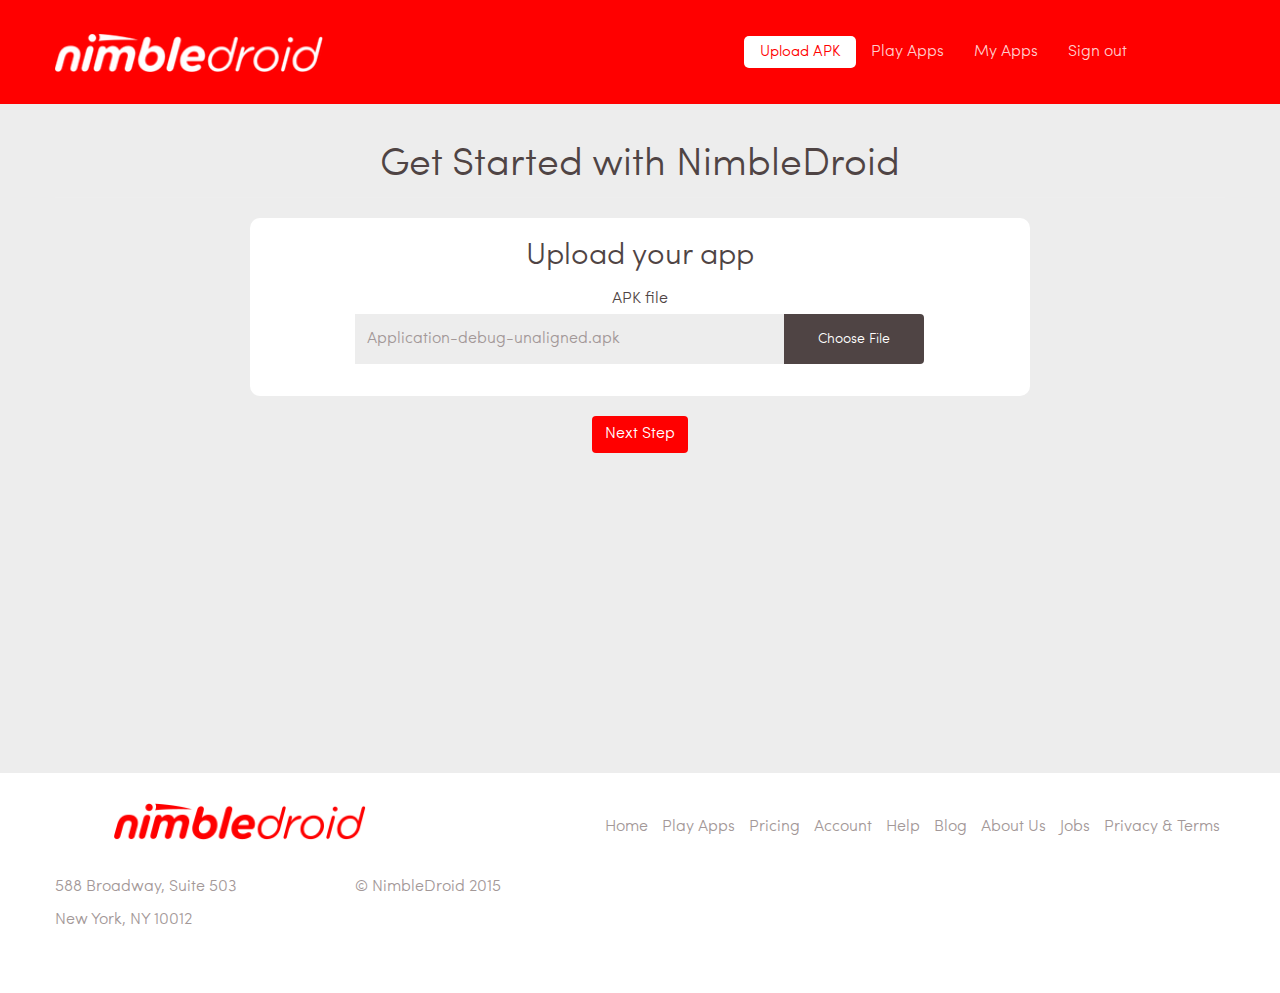
<file: index1.html>
<html class="gr__test05_nimbledroid_com">
<head>
    <meta charset="utf-8">
    <meta content="IE=10,chrome=1" http-equiv="X-UA-Compatible">
    <meta content="width=device-width, initial-scale=1.0" name="viewport">
    <title>NimbleDroid | Automated, Comprehensive Performance Analysis for Every Build of Your App</title>
    <link href="assets/css/style.css" media="all" rel="stylesheet">
    <link href="assets/css/demo.css" media="all" rel="stylesheet">
    <!-- Le HTML5 shim, for IE6-8 support of HTML elements -->
    <!--[if lt IE 9]>
    <script src="//cdnjs.cloudflare.com/ajax/libs/html5shiv/3.6.1/html5shiv.js"></script>
    <![endif]-->
    <script src="assets/js/jquery-3.1.0.min.js"></script>
    <style type="text/css">
        .jqstooltip {
            position: absolute;
            left: 0px;
            top: 0px;
            visibility: hidden;
            background: transparent;
            background-color: rgba(0, 0, 0, 0.6);
            filter: progid:DXImageTransform.Microsoft.gradient(startColorstr=#99000000, endColorstr=#99000000);
            -ms-filter: "progid:DXImageTransform.Microsoft.gradient(startColorstr=#99000000, endColorstr=#99000000)";
            color: white;
            font: 10px arial, san serif;
            text-align: left;
            white-space: nowrap;
            padding: 5px;
            border: 1px solid white;
            z-index: 10000;
        }
        .jqsfield {
            color: white;
            font: 10px arial, san serif;
            text-align: left;
        }
    </style>
</head>
<body data-gr-c-s-loaded="true">
<div id="page-container">
    <div class="nocontent" id="banner-and-sidebar">
        <nav class="navbar navbar-inverse">
            <div class="container no-gutter">
                <div class="navbar-header col-xs-10 col-sm-1">
                    <a class="navbar-brand nav-normal" href="/my_apps">
                        <img alt="NimbleDroid" height="37" src="assets/logo3.png">
                    </a>
                </div>
                <div class="navbar-collapse" id="navbar">
                    <ul class="nav navbar-nav navbar-right nav-normal">
                        <li class="hidden-xs"><a class="btn btn-white upload-btn" href="/upload_apk" id="upload-apk"
                                                 rel="nofollow">Upload APK</a></li>
                        <li class="hidden-xs"><a href="/play">Play Apps</a></li>
                        <li class="hidden-xs"><a href="/my_apps">My Apps</a></li>
                        <li class="hidden-xs"><a class="user-sign-out-link" data-method="delete" href="/users/sign_out"
                                                 rel="nofollow">Sign out</a></li>
                        <li class="hidden-xs"><a href="/my_apps"><i class="fa fa-search"></i><span class="nd-red">.</span></a></li>
                        <li class="hidden-xs">
                            <a href="#" id="sidebar-toggle">
                                <i class="fa fa-bars"></i><span class="nd-red">.</span>
                            </a>
                        </li>
                    </ul>
                </div>
            </div>
        </nav>
        <div id="sidebar">
            <div class="top-sec">
                <ul class="visible-xs-block">
                    <li>
                        <a class="user-sign-out-link" data-method="delete" href="/users/sign_out" rel="nofollow">Sign out</a>
                    </li>
                </ul>
                <a class="sidebar-close" href="#">
                    <i class="fa fa-close"></i>
                </a>
            </div>
            <ul>
                <li class="visible-xs-block">
                    <form accept-charset="UTF-8" action="/play/search" class="nd-search-box" method="get">
                        <div style="display:none"></div>
                        <div class="input-group">
                            <input class="form-control nd-search-input" id="q" name="q"
                                   placeholder="Search for your Google Play app" type="text">
                            <span class="input-group-btn nd-search-btn">
                  <button class="btn btn-default" type="submit">
                  <i class="fa fa-search"></i>
                  </button>
                  </span>
                        </div>
                    </form>
                </li>
                <li><a href="/">Home</a></li>
                <li><a href="/my_apps">My Apps</a></li>
                <li><a href="/pricing">Pricing</a></li>
                <li><a class="account-link" href="/account" rel="nofollow">Account</a></li>
                <li><a href="/help">Help</a></li>
                <li><a href="http://blog.nimbledroid.com">Blog</a></li>
                <li><a href="/about">About Us</a></li>
                <li><a href="/jobs">Jobs</a></li>
            </ul>
        </div>
    </div>
    <div class="container-fluid">
        <div id="flash"></div>
    </div>
    <div class="container no-gutter" id="get-started">
        <div class="page-header">
            <h2 class="center">Get Started with NimbleDroid</h2>
        </div>
        <div class="col-xs-12 col-sm-8 col-sm-offset-2 tab-content text-center">
            <div class="tab-pane ui-feedback active" id="upload">
                <div accept-charset="UTF-8" action="#" data-remote="true" method="post">
                    <div style="display:none"><input name="utf8" type="hidden" value="✓"></div>
                    <div class="round-cont col-xs-12">
                        <h3>Upload your app</h3>
                        <input id="scenario" name="scenario" type="hidden" value="true">
                        <div class="form-group">
                            APK file
                            <div class="file-upload">
                                <input id="apk" name="apk" type="file">
                                <label class="input-group-btn" for="apk">
                                    <div class="btn btn-default filename" id="apk-filename">
                                        Application-debug-unaligned.apk
                                    </div>
                                    <div class="btn btn-default btn-upload">
                                        <i class="fa fa-folder-open"></i>
                                        Choose File
                                    </div>
                                </label>
                            </div>
                        </div>

                    </div>
                    <div class="col-xs-12 center">
                        <a class="btn btn-nd-sm" id="btn-wizard-upload" type="" href="step2.html">
                            <div class="nd-spinner placeholder" style="display: none;">
                                <i class="fa fa-refresh fa-spin"></i>
                            </div>
                            Next Step
                        </a>
                    </div>
                </div>
            </div>
        </div>
    </div>
</div>
<footer class="footer nocontent">
    <div class="container">
        <div class="row">
            <div class="col-xs-12 col-sm-4 center">
                <img alt="NimbleDroid" height="37" src="assets/logo-red.png">
            </div>
            <div class="col-xs-12 col-sm-8 text-right">
                <ul class="list-inline">
                    <li><a href="/">Home</a></li>
                    <li><a href="/play">Play Apps</a></li>
                    <li><a href="/pricing">Pricing</a></li>
                    <li><a class="account-link" href="/account">Account</a></li>
                    <li><a href="/help">Help</a></li>
                    <li><a href="http://blog.nimbledroid.com">Blog</a></li>
                    <li><a href="/about">About Us</a></li>
                    <li><a href="/jobs">Jobs</a></li>
                    <li><a href="/privacy">Privacy &amp; Terms</a></li>
                </ul>
            </div>
        </div>
        <div class="row">
            <div class="col-xs-12 col-sm-3">
                <p>588 Broadway, Suite 503</p>
                <p>New York, NY 10012</p>
            </div>
            <div class="col-xs-12 col-sm-4">
                <p>© NimbleDroid 2015</p>
            </div>
        </div>
    </div>
</footer>
<div class="modal fade" id="signmodal">
    <div class="modal-dialog">
        <div class="modal-content">
            <div class="modal-header">
                <button aria-label="close" class="close" data-dismiss="modal" type="button">
            <span aria-hidden="true">
            ×
            </span>
                </button>
                <div id="modal-flash">
                    <div id="modal-message"></div>
                </div>
            </div>
            <div class="modal-body" id="signmodalbody">
                loading..
            </div>
        </div>
    </div>
    <script src="assets/js/index.js"></script>
</div>
</body>
</html>
</file>
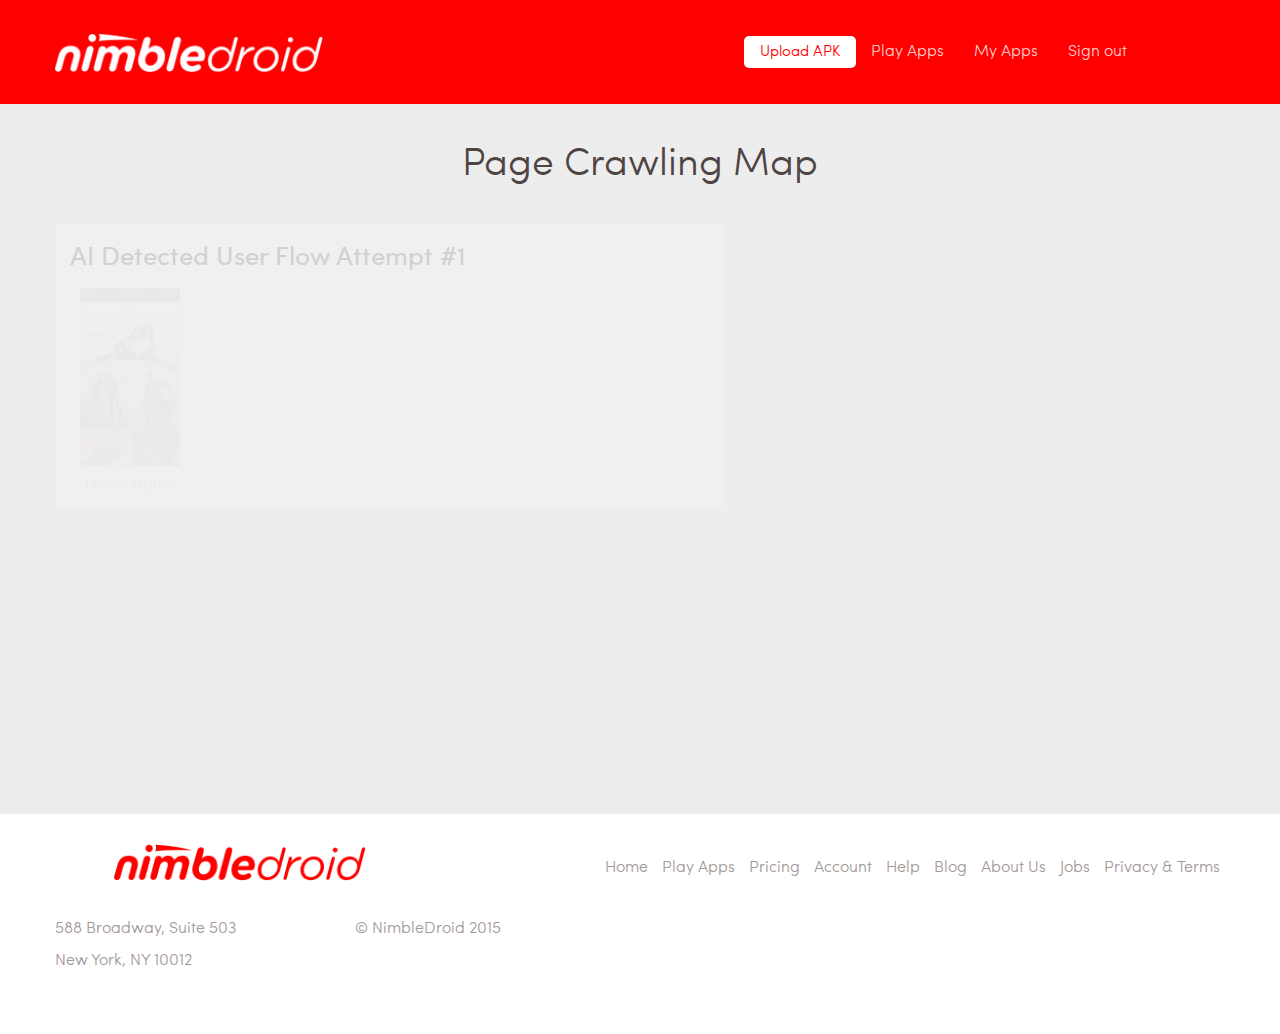
<file: map.html>
<html class="gr__test05_nimbledroid_com">
<head>
    <meta charset="utf-8">
    <meta content="IE=10,chrome=1" http-equiv="X-UA-Compatible">
    <meta content="width=device-width, initial-scale=1.0" name="viewport">
    <title>NimbleDroid | Automated, Comprehensive Performance Analysis for Every Build of Your App</title>
    <link href="assets/css/style.css" media="all" rel="stylesheet">
    <link href="assets/css/demo.css" media="all" rel="stylesheet">
    <!-- Le HTML5 shim, for IE6-8 support of HTML elements -->
    <!--[if lt IE 9]>
    <script src="//cdnjs.cloudflare.com/ajax/libs/html5shiv/3.6.1/html5shiv.js"></script>
    <![endif]-->
    <script src="assets/js/jquery-3.1.0.min.js"></script>
    <style type="text/css">
    </style>
</head>
<body data-gr-c-s-loaded="true">
<div id="page-container">
    <div class="nocontent" id="banner-and-sidebar">
        <nav class="navbar navbar-inverse">
            <div class="container no-gutter">
                <div class="navbar-header col-xs-10 col-sm-1">
                    <a class="navbar-brand nav-normal" href="/my_apps">
                        <img alt="NimbleDroid" height="37" src="assets/logo3.png">
                    </a>
                </div>
                <div class="navbar-collapse" id="navbar">
                    <ul class="nav navbar-nav navbar-right nav-normal">
                        <li class="hidden-xs"><a class="btn btn-white upload-btn" href="/upload_apk" id="upload-apk"
                                                 rel="nofollow">Upload APK</a></li>
                        <li class="hidden-xs"><a href="/play">Play Apps</a></li>
                        <li class="hidden-xs"><a href="/my_apps">My Apps</a></li>
                        <li class="hidden-xs"><a class="user-sign-out-link" data-method="delete" href="/users/sign_out"
                                                 rel="nofollow">Sign out</a></li>
                        <li class="hidden-xs"><a href="/my_apps"><i class="fa fa-search"></i><span
                                class="nd-red">.</span></a></li>
                        <li class="hidden-xs">
                            <a href="#" id="sidebar-toggle">
                                <i class="fa fa-bars"></i><span class="nd-red">.</span>
                            </a>
                        </li>
                    </ul>
                </div>
            </div>
        </nav>
        <div id="sidebar">
            <div class="top-sec">
                <ul class="visible-xs-block">
                    <li>
                        <a class="user-sign-out-link" data-method="delete" href="/users/sign_out" rel="nofollow">Sign
                            out</a>
                    </li>
                </ul>
                <a class="sidebar-close" href="#">
                    <i class="fa fa-close"></i>
                </a>
            </div>
            <ul>
                <li class="visible-xs-block">
                    <form accept-charset="UTF-8" action="/play/search" class="nd-search-box" method="get">
                        <div style="display:none"></div>
                        <div class="input-group">
                            <input class="form-control nd-search-input" id="q" name="q"
                                   placeholder="Search for your Google Play app" type="text">
                            <span class="input-group-btn nd-search-btn">
                  <button class="btn btn-default" type="submit">
                  <i class="fa fa-search"></i>
                  </button>
                  </span>
                        </div>
                    </form>
                </li>
                <li><a href="/">Home</a></li>
                <li><a href="/my_apps">My Apps</a></li>
                <li><a href="/pricing">Pricing</a></li>
                <li><a class="account-link" href="/account" rel="nofollow">Account</a></li>
                <li><a href="/help">Help</a></li>
                <li><a href="http://blog.nimbledroid.com">Blog</a></li>
                <li><a href="/about">About Us</a></li>
                <li><a href="/jobs">Jobs</a></li>
            </ul>
        </div>
    </div>


    <div class="container-fluid">
        <div id="flash"></div>
    </div>
    <div class="container no-gutter" id="get-started">
        <div class="page-header">
            <h2 class="center">Page Crawling Map</h2>
        </div>
        <div class="container" id="mapContainer">
            <div class="row">
              <div class="col-md-7">
                <div class="row userFlorWrap" id="tr1">
                  <h5>AI Detected User Flow Attempt #1</h5>
                  <div class="imageWrap"><img src="img/app/Ecommerce_01.jpg" class="screenMap" /><div class="title">Home Name</div></div>
                  <div class="imageWrap"><img src="img/app/Ecommerce_02.jpg" class="screenMap" /><div class="title">List Name</div></div>
                  <div class="imageWrapSpiner"><i class="fa fa-refresh fa-spin"></i></div>
                  <h6>Predefined QA Test Flow Detected - <span class="workFlowName">View Shopping List</span></h6>
                </div>
                <div class="row userFlorWrap" id="tr2">
                  <h5>AI Detected User Flow Attempt #2</h5>
                  <div class="imageWrap"><img src="img/app/Ecommerce_01.jpg" class="screenMap" /><div class="title">Home Name</div></div>
                  <div class="imageWrap"><img src="img/app/Ecommerce_02.jpg" class="screenMap" /><div class="title">List Name</div></div>
                  <div class="imageWrap"><img src="img/app/Ecommerce_03.jpg" class="screenMap" /><div class="title">Screen Name</div></div>
                  <div class="imageWrap"><img src="img/app/Ecommerce_04.jpg" class="screenMap" /><div class="title">Screen Name</div></div>
                  <div class="imageWrap"><img src="img/app/Ecommerce_05.jpg" class="screenMap" /><div class="title">Screen Name</div></div>
                  <div class="imageWrapSpiner"><i class="fa fa-refresh fa-spin"></i></div>
                  <h6>Predefined QA Test Flow Detected - <span class="workFlowName">Add to Shopping Cart</span></h6>
                </div>
                <div class="row userFlorWrap" id="tr3">
                  <h5>AI Detected User Flow Attempt #3</h5>
                  <div class="imageWrap"><img src="img/app/Ecommerce_01.jpg" class="screenMap" /><div class="title">Home Name</div></div>
                  <div class="imageWrap"><img src="img/app/Ecommerce_02.jpg" class="screenMap" /><div class="title">List Name</div></div>
                  <div class="imageWrap"><img src="img/app/Ecommerce_03.jpg" class="screenMap" /><div class="title">Screen Name</div></div>
                  <div class="imageWrap"><img src="img/app/Ecommerce_04.jpg" class="screenMap" /><div class="title">Screen Name</div></div>
                  <div class="imageWrap"><img src="img/app/Ecommerce_05.jpg" class="screenMap" /><div class="title">Screen Name</div></div>
                  <div class="imageWrap"><img src="img/app/Ecommerce_06.jpg" class="screenMap" /><div class="title">Screen Name</div></div>
                  <div class="imageWrap"><img src="img/app/Ecommerce_01.jpg" class="screenMap" /><div class="title">Screen Name</div></div>
                  <div class="imageWrap"><img src="img/app/Ecommerce_02.jpg" class="screenMap" /><div class="title">Screen Name</div></div>
                  <div class="imageWrapSpiner"><i class="fa fa-refresh fa-spin"></i></div>
                  <h6>Predefined QA Test Flow Detected - <span class="workFlowName">Add to Shopping Cart</span></h6>
                </div>
                <div class="row userFlorWrap" id="tr4">
                  <h5>AI Detected User Flow Attempt #4</h5>
                  <div class="imageWrap"><img src="img/app/Ecommerce_01.jpg" class="screenMap" /><div class="title">Home Name</div></div>
                  <div class="imageWrap"><img src="img/app/Ecommerce_02.jpg" class="screenMap" /><div class="title">List Name</div></div>
                  <div class="imageWrap"><img src="img/app/Ecommerce_03.jpg" class="screenMap" /><div class="title">Screen Name</div></div>
                  <div class="imageWrap"><img src="img/app/Ecommerce_04.jpg" class="screenMap" /><div class="title">Screen Name</div></div>
                  <div class="imageWrap"><img src="img/app/Ecommerce_05.jpg" class="screenMap" /><div class="title">Screen Name</div></div>
                  <div class="imageWrap"><img src="img/app/Ecommerce_06.jpg" class="screenMap" /><div class="title">Screen Name</div></div>
                  <div class="imageWrap"><img src="img/app/Ecommerce_05.jpg" class="screenMap" /><div class="title">Screen Name</div></div>
                  <div class="imageWrap"><img src="img/app/Ecommerce_04.jpg" class="screenMap" /><div class="title">Screen Name</div></div>
                  <div class="imageWrap"><img src="img/app/Ecommerce_03.jpg" class="screenMap" /><div class="title">Screen Name</div></div>
                  <div class="imageWrap"><img src="img/app/Ecommerce_02.jpg" class="screenMap" /><div class="title">Screen Name</div></div>
                  <div class="imageWrapSpiner"><i class="fa fa-refresh fa-spin"></i></div>
                  <h6>Predefined QA Test Flow Detected - <span class="workFlowName">Add to Shopping Cart</span></h6>
                </div>
                <div class="row userFlorWrap" id="tr5">
                  <h5>AI Detected User Flow Attempt #5</h5>
                  <div class="imageWrap"><img src="img/app/Ecommerce_01.jpg" class="screenMap" /><div class="title">Home Name</div></div>
                  <div class="imageWrap"><img src="img/app/Ecommerce_02.jpg" class="screenMap" /><div class="title">List Name</div></div>
                  <div class="imageWrap"><img src="img/app/Ecommerce_03.jpg" class="screenMap" /><div class="title">Screen Name</div></div>
                  <div class="imageWrap"><img src="img/app/Ecommerce_04.jpg" class="screenMap" /><div class="title">Screen Name</div></div>
                  <div class="imageWrap"><img src="img/app/Ecommerce_03.jpg" class="screenMap" /><div class="title">Screen Name</div></div>
                  <div class="imageWrap"><img src="img/app/Ecommerce_05.jpg" class="screenMap" /><div class="title">Screen Name</div></div>
                  <div class="imageWrapSpiner"><i class="fa fa-refresh fa-spin"></i></div>
                  <h6>Predefined QA Test Flow Detected - <span class="workFlowName">Add to Shopping Cart</span></h6>
                </div>
                <div class="row userFlorWrap" id="tr6">
                  <h5>AI Detected User Flow Attempt #6</h5>
                  <div class="imageWrap"><img src="img/app/Ecommerce_01.jpg" class="screenMap" /><div class="title">Home Name</div></div>
                  <div class="imageWrap"><img src="img/app/Ecommerce_02.jpg" class="screenMap" /><div class="title">List Name</div></div>
                  <div class="imageWrap"><img src="img/app/Ecommerce_03.jpg" class="screenMap" /><div class="title">Screen Name</div></div>
                  <div class="imageWrap"><img src="img/app/Ecommerce_05.jpg" class="screenMap" /><div class="title">Screen Name</div></div>
                  <div class="imageWrap"><img src="img/app/Ecommerce_02.jpg" class="screenMap" /><div class="title">Screen Name</div></div>
                  <div class="imageWrapSpiner"><i class="fa fa-refresh fa-spin"></i></div>
                  <h6>Predefined QA Test Flow Detected - <span class="workFlowName">Add to Shopping Cart</span></h6>
                </div>
                <div class="row userFlorWrap" id="tr7">
                  <h5>AI Detected User Flow Attempt #7</h5>
                  <div class="imageWrap"><img src="img/app/Ecommerce_01.jpg" class="screenMap" /><div class="title">Home Name</div></div>
                  <div class="imageWrap"><img src="img/app/Ecommerce_02.jpg" class="screenMap" /><div class="title">List Name</div></div>
                  <div class="imageWrap"><img src="img/app/Ecommerce_05.jpg" class="screenMap" /><div class="title">Screen Name</div></div>
                  <div class="imageWrap"><img src="img/app/Ecommerce_02.jpg" class="screenMap" /><div class="title">Screen Name</div></div>
                  <div class="imageWrapSpiner"><i class="fa fa-refresh fa-spin"></i></div>
                  <h6>Predefined QA Test Flow Detected - <span class="workFlowName">Add to Shopping Cart</span></h6>
                </div>
                <div class="row userFlorWrap" id="tr8">
                  <h5>AI Detected User Flow Attempt #8</h5>
                  <div class="imageWrap"><img src="img/app/Ecommerce_01.jpg" class="screenMap" /><div class="title">Home Name</div></div>
                  <div class="imageWrapSpiner"><i class="fa fa-refresh fa-spin"></i></div>
                  <!--<h6>Predefined QA Test Flow Detected - <span class="workFlowName">Add to Shopping Cart</span></h6>-->
                </div>
              </div>
            </div>

        </div>
    </div>
</div>


<footer class="footer nocontent">
    <div class="container">
        <div class="row">
            <div class="col-xs-12 col-sm-4 center">
                <img alt="NimbleDroid" height="37" src="assets/logo-red.png">
            </div>
            <div class="col-xs-12 col-sm-8 text-right">
                <ul class="list-inline">
                    <li><a href="/">Home</a></li>
                    <li><a href="/play">Play Apps</a></li>
                    <li><a href="/pricing">Pricing</a></li>
                    <li><a class="account-link" href="/account">Account</a></li>
                    <li><a href="/help">Help</a></li>
                    <li><a href="http://blog.nimbledroid.com">Blog</a></li>
                    <li><a href="/about">About Us</a></li>
                    <li><a href="/jobs">Jobs</a></li>
                    <li><a href="/privacy">Privacy &amp; Terms</a></li>
                </ul>
            </div>
        </div>
        <div class="row">
            <div class="col-xs-12 col-sm-3">
                <p>588 Broadway, Suite 503</p>
                <p>New York, NY 10012</p>
            </div>
            <div class="col-xs-12 col-sm-4">
                <p>© NimbleDroid 2015</p>
            </div>
        </div>
    </div>
</footer>

<script>
    $('.imageWrap').hide();
    $('.userFlorWrap').hide();
    $('.userFlorWrap h6').hide();
    $(function () {
        setTimeout(function () {
            showScreenDetectionSteps(1)
        }, 600)
    })
</script>
<script src="assets/js/index.js"></script>

</body>
</html>
</file>
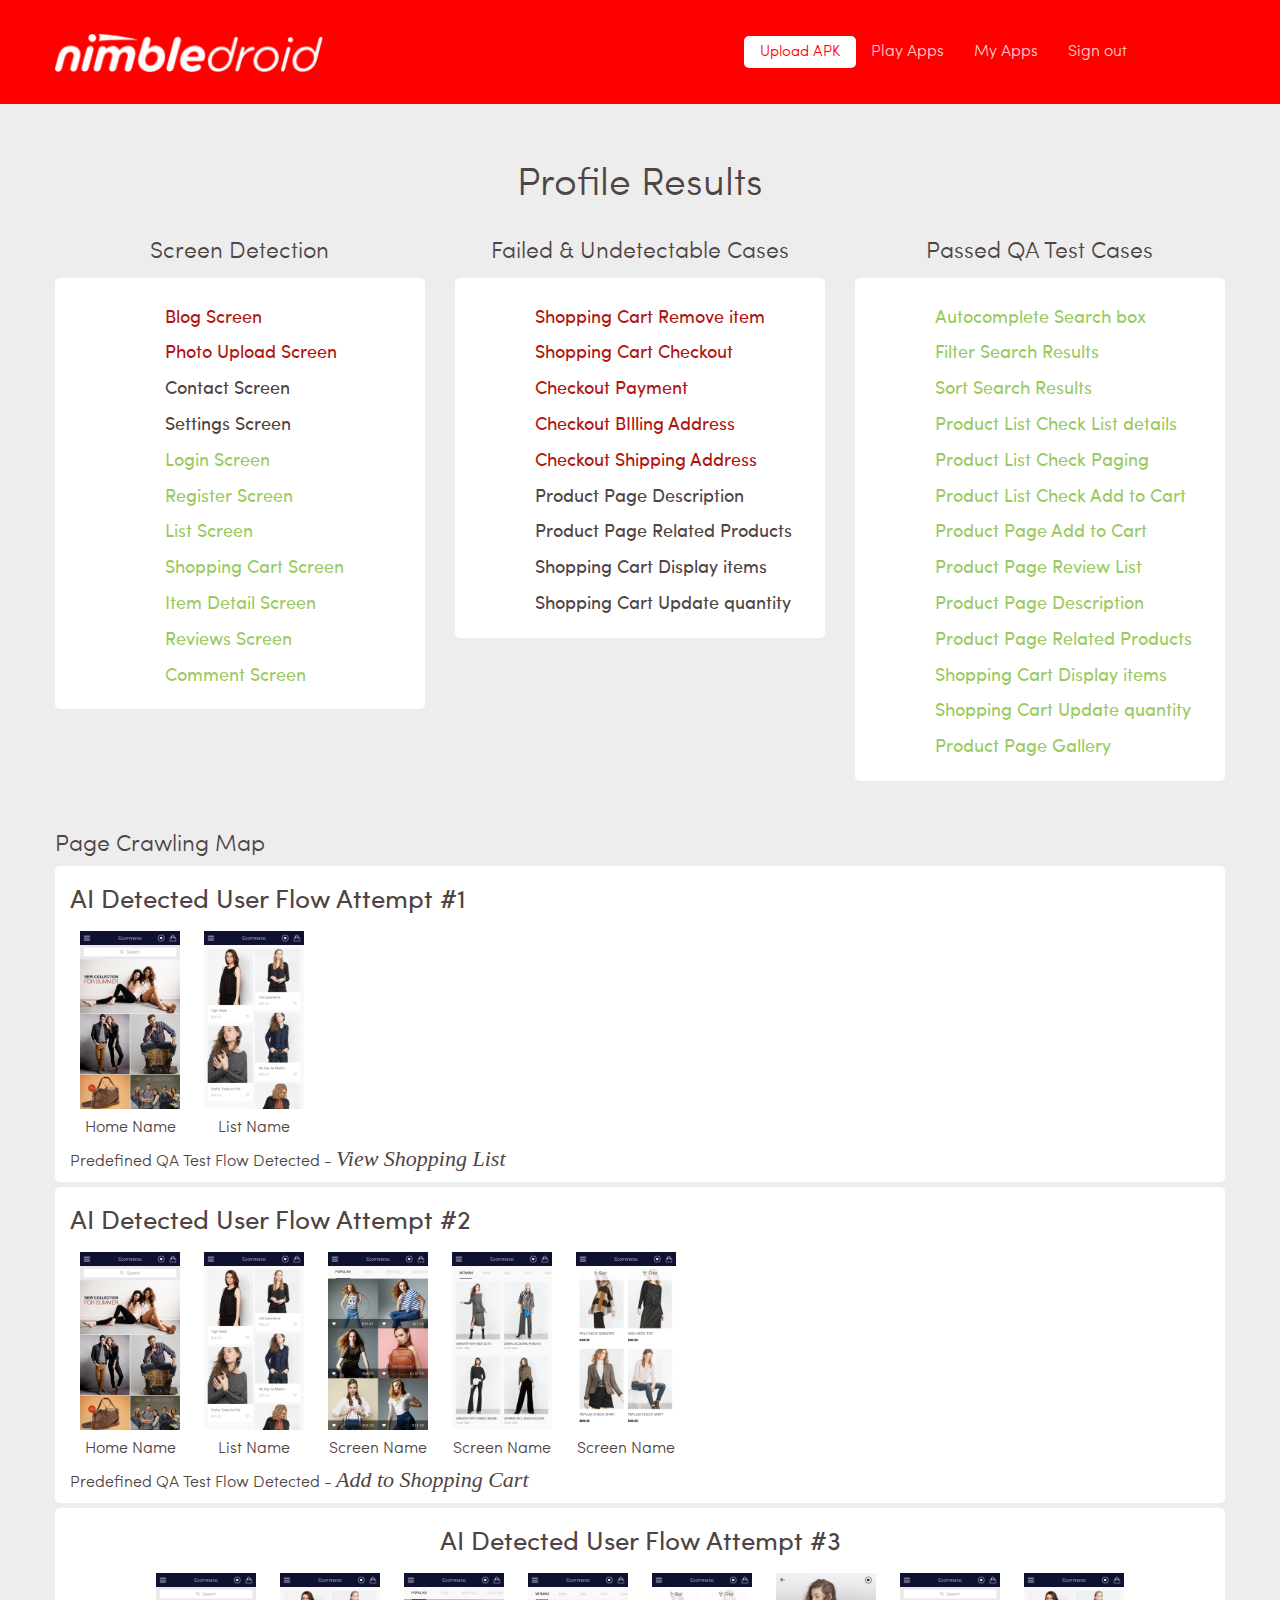
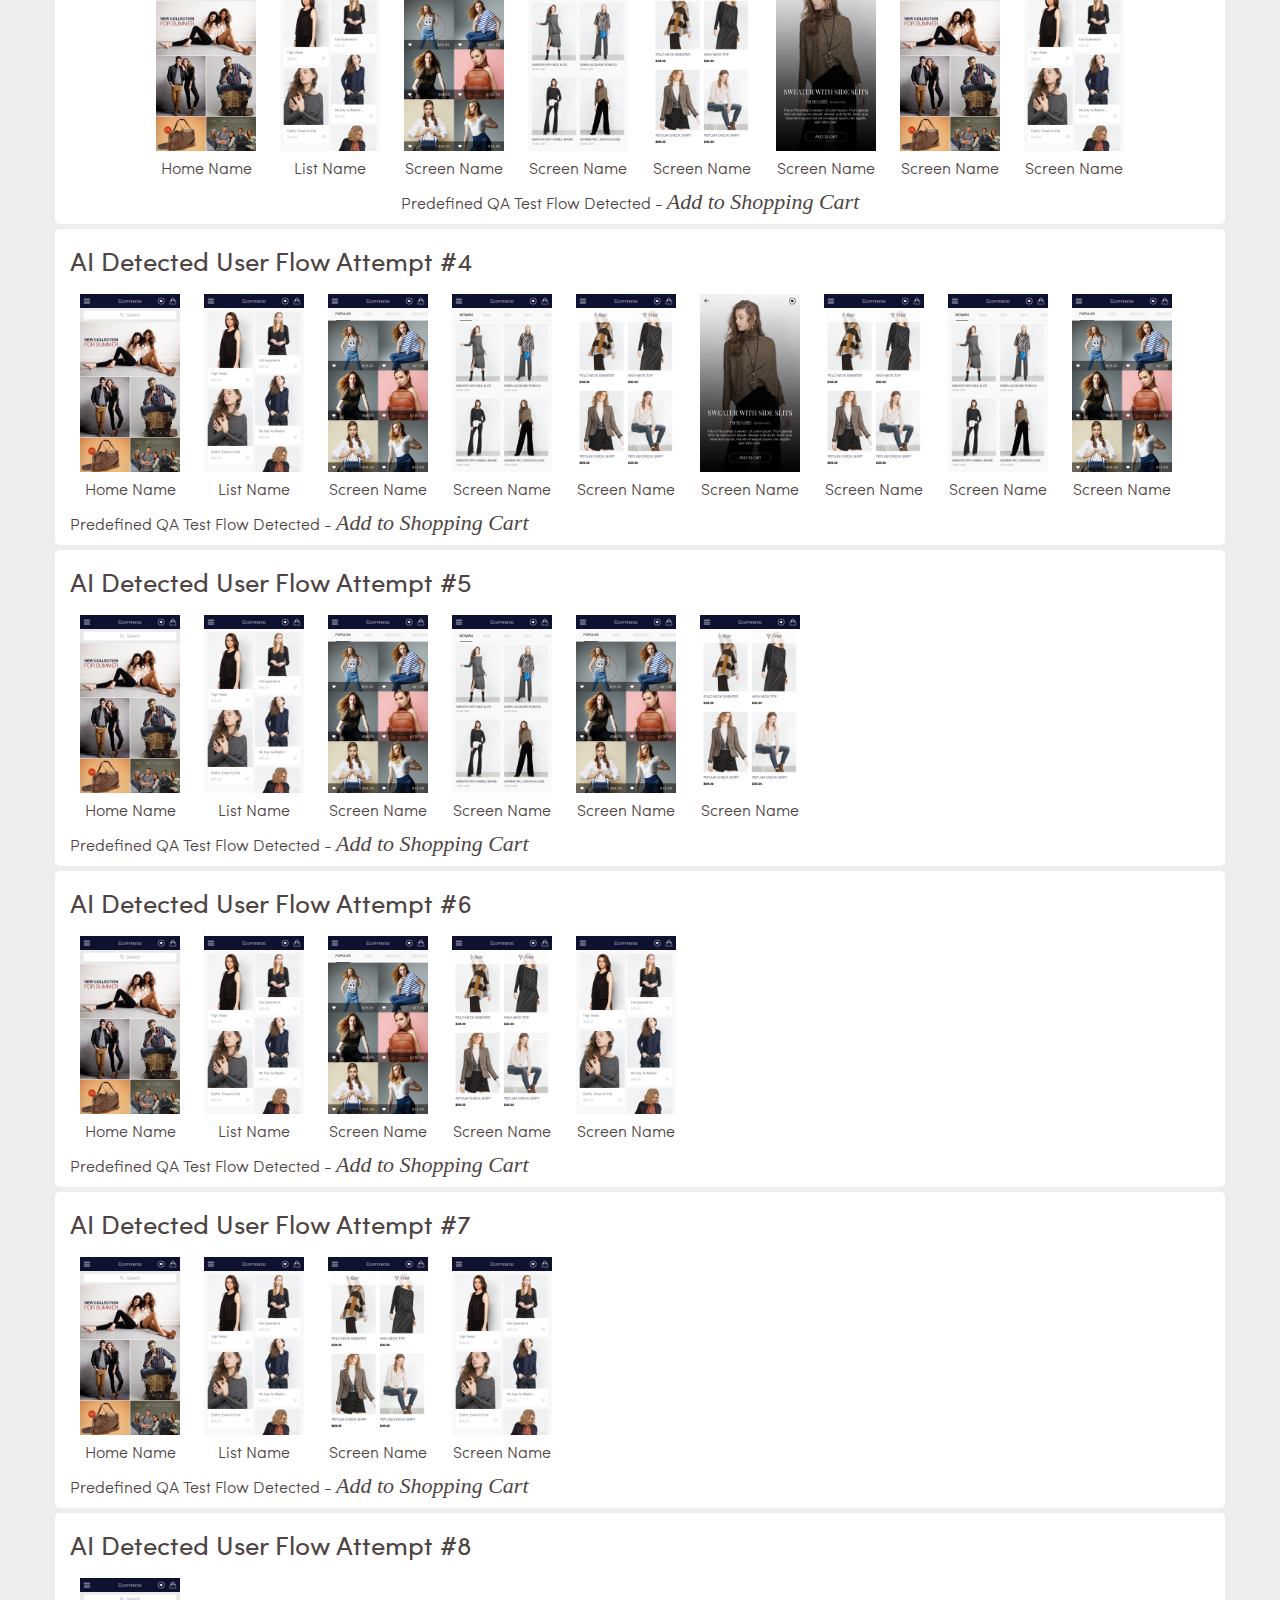
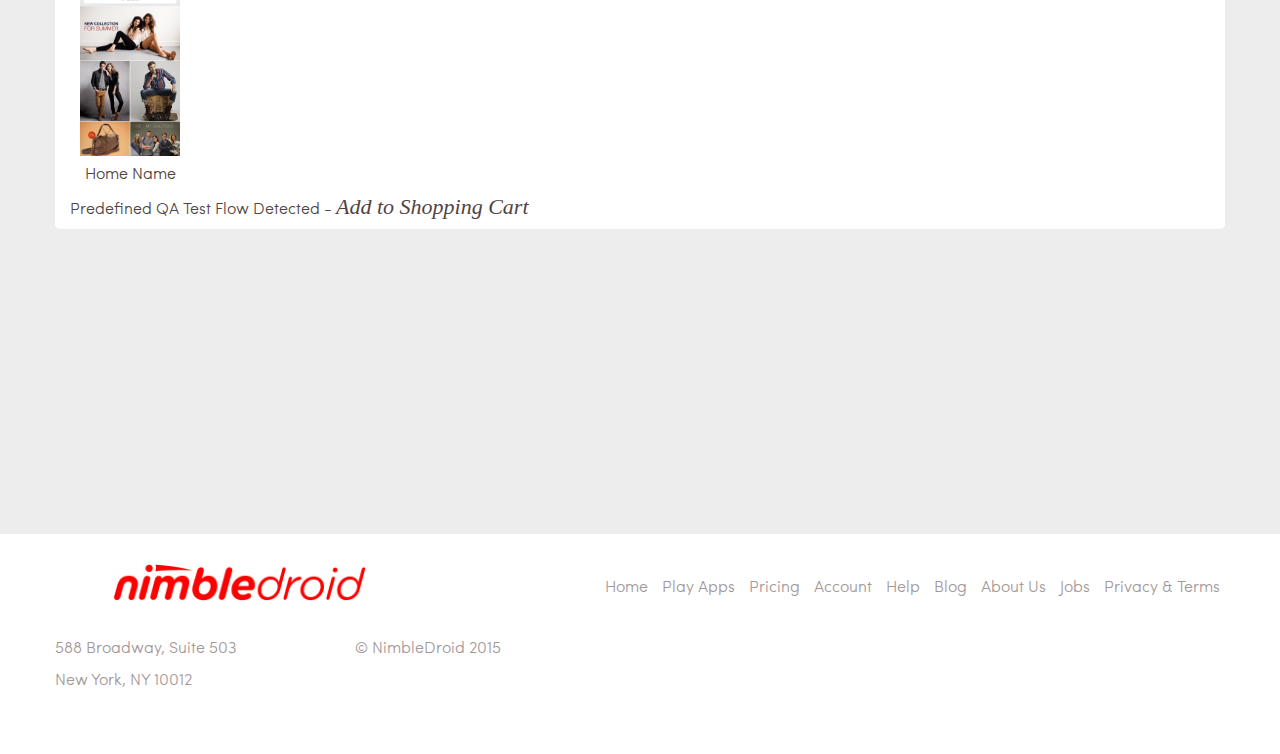
<file: step3.html>
<html class="">
<head>
    <meta charset="utf-8">
    <meta content="IE=10,chrome=1" http-equiv="X-UA-Compatible">
    <meta content="width=device-width, initial-scale=1.0" name="viewport">
    <title>NimbleDroid | Automated, Comprehensive Performance Analysis for Every Build of Your App</title>
    <link href="assets/css/style.css" media="all" rel="stylesheet">
    <link href="assets/css/demo.css" media="all" rel="stylesheet">
    <!-- Le HTML5 shim, for IE6-8 support of HTML elements -->
    <!--[if lt IE 9]>
    <script src="//cdnjs.cloudflare.com/ajax/libs/html5shiv/3.6.1/html5shiv.js"></script>
    <![endif]-->
    <script src="assets/js/jquery-3.1.0.min.js"></script>
    <link rel="stylesheet" href="assets/css/animate.css">
    <style type="text/css">
    </style>
</head>
<body data-gr-c-s-loaded="true">
<div id="page-container">
    <div class="nocontent" id="banner-and-sidebar">
        <nav class="navbar navbar-inverse">
            <div class="container no-gutter">
                <div class="navbar-header col-xs-10 col-sm-1">
                    <a class="navbar-brand nav-normal" href="/my_apps">
                        <img alt="NimbleDroid" height="37" src="assets/logo3.png">
                    </a>
                </div>
                <div class="navbar-collapse" id="navbar">
                    <ul class="nav navbar-nav navbar-right nav-normal">
                        <li class="hidden-xs"><a class="btn btn-white upload-btn" href="/upload_apk" id="upload-apk"
                                                 rel="nofollow">Upload APK</a></li>
                        <li class="hidden-xs"><a href="/play">Play Apps</a></li>
                        <li class="hidden-xs"><a href="/my_apps">My Apps</a></li>
                        <li class="hidden-xs"><a class="user-sign-out-link" data-method="delete" href="/users/sign_out"
                                                 rel="nofollow">Sign out</a></li>
                        <li class="hidden-xs"><a href="/my_apps"><i class="fa fa-search"></i><span
                                class="nd-red">.</span></a></li>
                        <li class="hidden-xs">
                            <a href="#" id="sidebar-toggle">
                                <i class="fa fa-bars"></i><span class="nd-red">.</span>
                            </a>
                        </li>
                    </ul>
                </div>
            </div>
        </nav>
        <div id="sidebar">
            <div class="top-sec">
                <ul class="visible-xs-block">
                    <li>
                        <a class="user-sign-out-link" data-method="delete" href="/users/sign_out" rel="nofollow">Sign
                            out</a>
                    </li>
                </ul>
                <a class="sidebar-close" href="#">
                    <i class="fa fa-close"></i>
                </a>
            </div>
            <ul>
                <li class="visible-xs-block">
                    <form accept-charset="UTF-8" action="/play/search" class="nd-search-box" method="get">
                        <div style="display:none"></div>
                        <div class="input-group">
                            <input class="form-control nd-search-input" id="q" name="q"
                                   placeholder="Search for your Google Play app" type="text">
                            <span class="input-group-btn nd-search-btn">
                  <button class="btn btn-default" type="submit">
                  <i class="fa fa-search"></i>
                  </button>
                  </span>
                        </div>
                    </form>
                </li>
                <li><a href="/">Home</a></li>
                <li><a href="/my_apps">My Apps</a></li>
                <li><a href="/pricing">Pricing</a></li>
                <li><a class="account-link" href="/account" rel="nofollow">Account</a></li>
                <li><a href="/help">Help</a></li>
                <li><a href="http://blog.nimbledroid.com">Blog</a></li>
                <li><a href="/about">About Us</a></li>
                <li><a href="/jobs">Jobs</a></li>
            </ul>
        </div>
    </div>
    <div class="container-fluid">
        <div id="flash"></div>
    </div>
    <div class="container no-gutter" id="pageResult">
        <div class="page-header">
            <h2 class="center">Profile Results</h2>
        </div>
        <div class="container">
            <div class="row">
                <div class="col-md-4">
                    <h4 class="text-center">Screen Detection</h4>
                    <div class="roundContainer no-margin-side">
                        <div class="row itemList">
                            <div class="statusDecoration failed"><div class="col-xs-3 text-center"><span class="iconfortest"><i class="fa fa-times"></i></span></div> <div class="col-xs-9"><h6>Blog Screen</h6></div></div>
                            <div class="statusDecoration failed"><div class="col-xs-3 text-center"><span class="iconfortest"><i class="fa fa-times"></i></span></div> <div class="col-xs-9"><h6>Photo Upload Screen</h6></div></div>
                            <div class="statusDecoration natura"><div class="col-xs-3 text-center"><span class="iconfortest"><i class="fa fa-minus"></i></span></div> <div class="col-xs-9"><h6>Contact Screen</h6></div></div>
                            <div class="statusDecoration natura"><div class="col-xs-3 text-center"><span class="iconfortest"><i class="fa fa-minus"></i></span></div> <div class="col-xs-9"><h6>Settings Screen</h6></div></div>
                            <div class="statusDecoration passed"><div class="col-xs-3 text-center"><span class="iconfortest"><i class="fa fa-check"></i></span></div> <div class="col-xs-9"><h6>Login Screen</h6></div></div>
                            <div class="statusDecoration passed"><div class="col-xs-3 text-center"><span class="iconfortest"><i class="fa fa-check"></i></span></div> <div class="col-xs-9"><h6>Register Screen</h6></div></div>
                            <div class="statusDecoration passed"><div class="col-xs-3 text-center"><span class="iconfortest"><i class="fa fa-check"></i></span></div> <div class="col-xs-9"><h6>List Screen</h6></div></div>
                            <div class="statusDecoration passed"><div class="col-xs-3 text-center"><span class="iconfortest"><i class="fa fa-check"></i></span></div> <div class="col-xs-9"><h6>Shopping Cart Screen</h6></div></div>
                            <div class="statusDecoration passed"><div class="col-xs-3 text-center"><span class="iconfortest"><i class="fa fa-check"></i></span></div> <div class="col-xs-9"><h6>Item Detail Screen</h6></div></div>
                            <div class="statusDecoration passed"><div class="col-xs-3 text-center"><span class="iconfortest"><i class="fa fa-check"></i></span></div> <div class="col-xs-9"><h6>Reviews Screen</h6></div></div>
                            <div class="statusDecoration passed"><div class="col-xs-3 text-center"><span class="iconfortest"><i class="fa fa-check"></i></span></div> <div class="col-xs-9"><h6>Comment Screen</h6></div></div>
                        </div>
                    </div>
                </div>
                <div class="col-md-4">
                    <h4 class="text-center">Failed & Undetectable Cases</h4>
                    <div class="roundContainer no-margin-side">
                        <div class="row itemList">
                            <div class="statusDecoration failed"><div class="col-xs-2 text-center"><span class="iconfortest"><i class="fa fa-times"></i></span></div> <div class="col-xs-10"><h6>Shopping Cart Remove item</h6></div></div>
                            <div class="statusDecoration failed"><div class="col-xs-2 text-center"><span class="iconfortest"><i class="fa fa-times"></i></span></div> <div class="col-xs-10"><h6>Shopping Cart Checkout</h6></div></div>
                            <div class="statusDecoration failed"><div class="col-xs-2 text-center"><span class="iconfortest"><i class="fa fa-times"></i></span></div> <div class="col-xs-10"><h6>Checkout Payment</h6></div></div>
                            <div class="statusDecoration failed"><div class="col-xs-2 text-center"><span class="iconfortest"><i class="fa fa-times"></i></span></div> <div class="col-xs-10"><h6>Checkout BIlling Address</h6></div></div>
                            <div class="statusDecoration failed"><div class="col-xs-2 text-center"><span class="iconfortest"><i class="fa fa-times"></i></span></div> <div class="col-xs-10"><h6>Checkout Shipping Address</h6></div></div>
                            <div class="statusDecoration natura"><div class="col-xs-2 text-center"><span class="iconfortest"><i class="fa fa-minus"></i></span></div> <div class="col-xs-10"><h6>Product Page Description</h6></div></div>
                            <div class="statusDecoration natura"><div class="col-xs-2 text-center"><span class="iconfortest"><i class="fa fa-minus"></i></span></div> <div class="col-xs-10"><h6>Product Page Related Products</h6></div></div>
                            <div class="statusDecoration natura"><div class="col-xs-2 text-center"><span class="iconfortest"><i class="fa fa-minus"></i></span></div> <div class="col-xs-10"><h6>Shopping Cart Display items</h6></div></div>
                            <div class="statusDecoration natura"><div class="col-xs-2 text-center"><span class="iconfortest"><i class="fa fa-minus"></i></span></div> <div class="col-xs-10"><h6>Shopping Cart Update quantity</h6></div></div>
                        </div>
                    </div>
                </div>
                <div class="col-md-4">
                    <h4 class="text-center">Passed QA Test Cases</h4>
                    <div class="roundContainer no-margin-side">
                        <div class="row itemList">
                            <div class="statusDecoration passed"><div class="col-xs-2 text-center"><span class="iconfortest"><i class="fa fa-check"></i></span></div> <div class="col-xs-10"><h6>Autocomplete Search box</h6></div></div>
                            <div class="statusDecoration passed"><div class="col-xs-2 text-center"><span class="iconfortest"><i class="fa fa-check"></i></span></div> <div class="col-xs-10"><h6>Filter Search Results</h6></div></div>
                            <div class="statusDecoration passed"><div class="col-xs-2 text-center"><span class="iconfortest"><i class="fa fa-check"></i></span></div> <div class="col-xs-10"><h6>Sort Search Results</h6></div></div>
                            <div class="statusDecoration passed"><div class="col-xs-2 text-center"><span class="iconfortest"><i class="fa fa-check"></i></span></div> <div class="col-xs-10"><h6>Product List Check List details</h6></div></div>
                            <div class="statusDecoration passed"><div class="col-xs-2 text-center"><span class="iconfortest"><i class="fa fa-check"></i></span></div> <div class="col-xs-10"><h6>Product List Check Paging</h6></div></div>
                            <div class="statusDecoration passed"><div class="col-xs-2 text-center"><span class="iconfortest"><i class="fa fa-check"></i></span></div> <div class="col-xs-10"><h6>Product List Check Add to Cart</h6></div></div>
                            <div class="statusDecoration passed"><div class="col-xs-2 text-center"><span class="iconfortest"><i class="fa fa-check"></i></span></div> <div class="col-xs-10"><h6>Product Page Add to Cart</h6></div></div>
                            <div class="statusDecoration passed"><div class="col-xs-2 text-center"><span class="iconfortest"><i class="fa fa-check"></i></span></div> <div class="col-xs-10"><h6>Product Page Review List</h6></div></div>
                            <div class="statusDecoration passed"><div class="col-xs-2 text-center"><span class="iconfortest"><i class="fa fa-check"></i></span></div> <div class="col-xs-10"><h6>Product Page Description</h6></div></div>
                            <div class="statusDecoration passed"><div class="col-xs-2 text-center"><span class="iconfortest"><i class="fa fa-check"></i></span></div> <div class="col-xs-10"><h6>Product Page Related Products</h6></div></div>
                            <div class="statusDecoration passed"><div class="col-xs-2 text-center"><span class="iconfortest"><i class="fa fa-check"></i></span></div> <div class="col-xs-10"><h6>Shopping Cart Display items</h6></div></div>
                            <div class="statusDecoration passed"><div class="col-xs-2 text-center"><span class="iconfortest"><i class="fa fa-check"></i></span></div> <div class="col-xs-10"><h6>Shopping Cart Update quantity</h6></div></div>
                            <div class="statusDecoration passed"><div class="col-xs-2 text-center"><span class="iconfortest"><i class="fa fa-check"></i></span></div> <div class="col-xs-10"><h6>Product Page Gallery</h6></div></div>
                        </div>
                    </div>
                </div>
            </div>
        </div>
    </div>

    <div class="container no-gutter" id="resultCrawler">
        <!--<div class="page-header">-->
            <h4 class="left">Page Crawling Map</h4>
        <!--</div>-->
        <div class="container" id="mapContainer">
            <div class="row userFlorWrap" id="tr1">
                <h5>AI Detected User Flow Attempt #1</h5>
                <div class="imageWrap"><img src="img/app/Ecommerce_01.jpg" class="screenMap" /><div class="title">Home Name</div></div>
                <div class="imageWrap"><img src="img/app/Ecommerce_02.jpg" class="screenMap" /><div class="title">List Name</div></div>
                <h6>Predefined QA Test Flow Detected - <span class="workFlowName">View Shopping List</span></h6>
            </div>
            <div class="row userFlorWrap" id="tr2">
                <h5>AI Detected User Flow Attempt #2</h5>
                <div class="imageWrap"><img src="img/app/Ecommerce_01.jpg" class="screenMap" /><div class="title">Home Name</div></div>
                <div class="imageWrap"><img src="img/app/Ecommerce_02.jpg" class="screenMap" /><div class="title">List Name</div></div>
                <div class="imageWrap"><img src="img/app/Ecommerce_03.jpg" class="screenMap" /><div class="title">Screen Name</div></div>
                <div class="imageWrap"><img src="img/app/Ecommerce_04.jpg" class="screenMap" /><div class="title">Screen Name</div></div>
                <div class="imageWrap"><img src="img/app/Ecommerce_05.jpg" class="screenMap" /><div class="title">Screen Name</div></div>
                <h6>Predefined QA Test Flow Detected - <span class="workFlowName">Add to Shopping Cart</span></h6>
            </div>
            <div class="row userFlorWrap" id="tr3">
                <h5>AI Detected User Flow Attempt #3</h5>
                <div class="imageWrap"><img src="img/app/Ecommerce_01.jpg" class="screenMap" /><div class="title">Home Name</div></div>
                <div class="imageWrap"><img src="img/app/Ecommerce_02.jpg" class="screenMap" /><div class="title">List Name</div></div>
                <div class="imageWrap"><img src="img/app/Ecommerce_03.jpg" class="screenMap" /><div class="title">Screen Name</div></div>
                <div class="imageWrap"><img src="img/app/Ecommerce_04.jpg" class="screenMap" /><div class="title">Screen Name</div></div>
                <div class="imageWrap"><img src="img/app/Ecommerce_05.jpg" class="screenMap" /><div class="title">Screen Name</div></div>
                <div class="imageWrap"><img src="img/app/Ecommerce_06.jpg" class="screenMap" /><div class="title">Screen Name</div></div>
                <div class="imageWrap"><img src="img/app/Ecommerce_01.jpg" class="screenMap" /><div class="title">Screen Name</div></div>
                <div class="imageWrap"><img src="img/app/Ecommerce_02.jpg" class="screenMap" /><div class="title">Screen Name</div></div>
                <h6>Predefined QA Test Flow Detected - <span class="workFlowName">Add to Shopping Cart</span></h6>
            </div>
            <div class="row userFlorWrap" id="tr4">
                <h5>AI Detected User Flow Attempt #4</h5>
                <div class="imageWrap"><img src="img/app/Ecommerce_01.jpg" class="screenMap" /><div class="title">Home Name</div></div>
                <div class="imageWrap"><img src="img/app/Ecommerce_02.jpg" class="screenMap" /><div class="title">List Name</div></div>
                <div class="imageWrap"><img src="img/app/Ecommerce_03.jpg" class="screenMap" /><div class="title">Screen Name</div></div>
                <div class="imageWrap"><img src="img/app/Ecommerce_04.jpg" class="screenMap" /><div class="title">Screen Name</div></div>
                <div class="imageWrap"><img src="img/app/Ecommerce_05.jpg" class="screenMap" /><div class="title">Screen Name</div></div>
                <div class="imageWrap"><img src="img/app/Ecommerce_06.jpg" class="screenMap" /><div class="title">Screen Name</div></div>
                <div class="imageWrap"><img src="img/app/Ecommerce_05.jpg" class="screenMap" /><div class="title">Screen Name</div></div>
                <div class="imageWrap"><img src="img/app/Ecommerce_04.jpg" class="screenMap" /><div class="title">Screen Name</div></div>
                <div class="imageWrap"><img src="img/app/Ecommerce_03.jpg" class="screenMap" /><div class="title">Screen Name</div></div>
                <h6>Predefined QA Test Flow Detected - <span class="workFlowName">Add to Shopping Cart</span></h6>
            </div>
            <div class="row userFlorWrap" id="tr5">
                <h5>AI Detected User Flow Attempt #5</h5>
                <div class="imageWrap"><img src="img/app/Ecommerce_01.jpg" class="screenMap" /><div class="title">Home Name</div></div>
                <div class="imageWrap"><img src="img/app/Ecommerce_02.jpg" class="screenMap" /><div class="title">List Name</div></div>
                <div class="imageWrap"><img src="img/app/Ecommerce_03.jpg" class="screenMap" /><div class="title">Screen Name</div></div>
                <div class="imageWrap"><img src="img/app/Ecommerce_04.jpg" class="screenMap" /><div class="title">Screen Name</div></div>
                <div class="imageWrap"><img src="img/app/Ecommerce_03.jpg" class="screenMap" /><div class="title">Screen Name</div></div>
                <div class="imageWrap"><img src="img/app/Ecommerce_05.jpg" class="screenMap" /><div class="title">Screen Name</div></div>
                <h6>Predefined QA Test Flow Detected - <span class="workFlowName">Add to Shopping Cart</span></h6>
            </div>
            <div class="row userFlorWrap" id="tr6">
                <h5>AI Detected User Flow Attempt #6</h5>
                <div class="imageWrap"><img src="img/app/Ecommerce_01.jpg" class="screenMap" /><div class="title">Home Name</div></div>
                <div class="imageWrap"><img src="img/app/Ecommerce_02.jpg" class="screenMap" /><div class="title">List Name</div></div>
                <div class="imageWrap"><img src="img/app/Ecommerce_03.jpg" class="screenMap" /><div class="title">Screen Name</div></div>
                <div class="imageWrap"><img src="img/app/Ecommerce_05.jpg" class="screenMap" /><div class="title">Screen Name</div></div>
                <div class="imageWrap"><img src="img/app/Ecommerce_02.jpg" class="screenMap" /><div class="title">Screen Name</div></div>
                <h6>Predefined QA Test Flow Detected - <span class="workFlowName">Add to Shopping Cart</span></h6>
            </div>
            <div class="row userFlorWrap" id="tr7">
                <h5>AI Detected User Flow Attempt #7</h5>
                <div class="imageWrap"><img src="img/app/Ecommerce_01.jpg" class="screenMap" /><div class="title">Home Name</div></div>
                <div class="imageWrap"><img src="img/app/Ecommerce_02.jpg" class="screenMap" /><div class="title">List Name</div></div>
                <div class="imageWrap"><img src="img/app/Ecommerce_05.jpg" class="screenMap" /><div class="title">Screen Name</div></div>
                <div class="imageWrap"><img src="img/app/Ecommerce_02.jpg" class="screenMap" /><div class="title">Screen Name</div></div>
                <h6>Predefined QA Test Flow Detected - <span class="workFlowName">Add to Shopping Cart</span></h6>
            </div>
            <div class="row userFlorWrap" id="tr8">
                <h5>AI Detected User Flow Attempt #8</h5>
                <div class="imageWrap"><img src="img/app/Ecommerce_01.jpg" class="screenMap" /><div class="title">Home Name</div></div>
                <h6>Predefined QA Test Flow Detected - <span class="workFlowName">Add to Shopping Cart</span></h6>
            </div>
        </div>
    </div>

</div>
<footer class="footer nocontent">
    <div class="container">
        <div class="row">
            <div class="col-xs-12 col-sm-4 center">
                <img alt="NimbleDroid" height="37" src="assets/logo-red.png">
            </div>
            <div class="col-xs-12 col-sm-8 text-right">
                <ul class="list-inline">
                    <li><a href="/">Home</a></li>
                    <li><a href="/play">Play Apps</a></li>
                    <li><a href="/pricing">Pricing</a></li>
                    <li><a class="account-link" href="/account">Account</a></li>
                    <li><a href="/help">Help</a></li>
                    <li><a href="http://blog.nimbledroid.com">Blog</a></li>
                    <li><a href="/about">About Us</a></li>
                    <li><a href="/jobs">Jobs</a></li>
                    <li><a href="/privacy">Privacy &amp; Terms</a></li>
                </ul>
            </div>
        </div>
        <div class="row">
            <div class="col-xs-12 col-sm-3">
                <p>588 Broadway, Suite 503</p>
                <p>New York, NY 10012</p>
            </div>
            <div class="col-xs-12 col-sm-4">
                <p>© NimbleDroid 2015</p>
            </div>
        </div>
    </div>
</footer>
</body>
</html>
</file>
